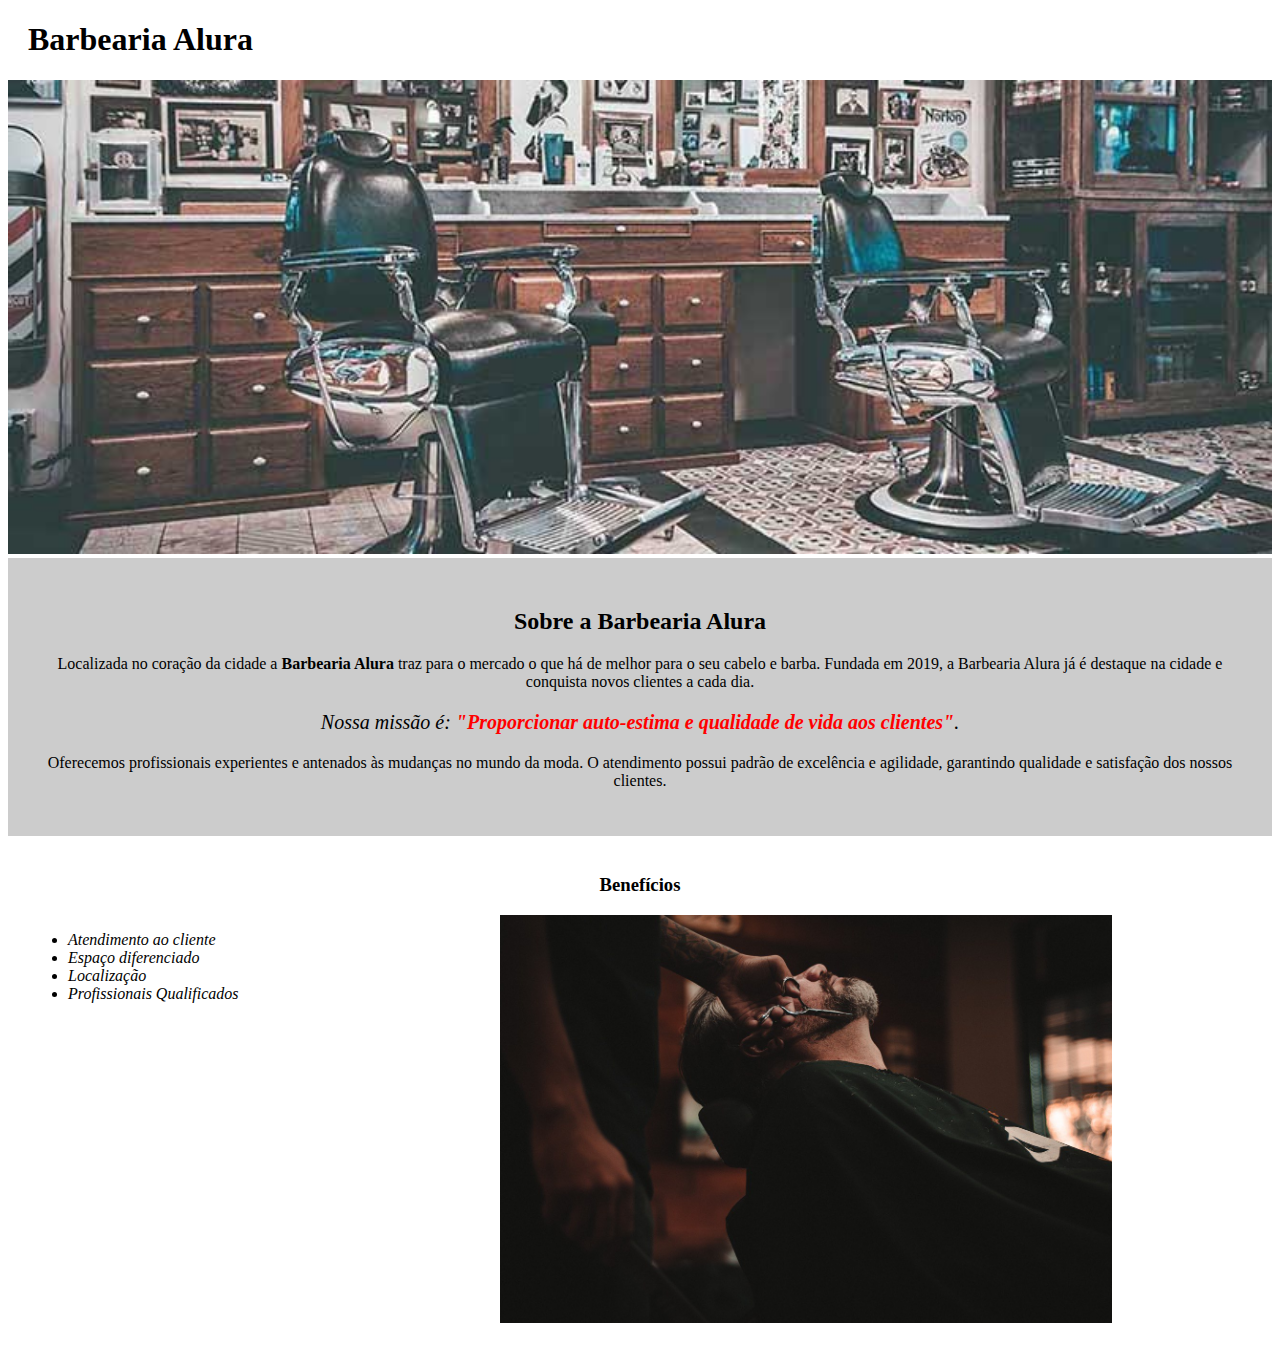
<file: index.html>
<!DOCTYPE html>
<html lang="pt-br">
    <head>
        <meta charset="UTF-8">
        <title>Barbearia Alura</title>
        <link rel="stylesheet" href="style.css">
    </head>
    <body>
        <header>  
            <h1 class="titulo-principal">Barbearia Alura</h1>
        </header>

        <img id="banner" src="banner.jpg">

        <div class="principal">
            <h2 class="titulo-centralizado">Sobre a Barbearia Alura</h2>

            <p>Localizada no coração da cidade a <strong>Barbearia Alura</strong> traz para o mercado o que há de melhor para o seu cabelo e barba. Fundada em 2019, a Barbearia Alura já é destaque na cidade e conquista novos clientes a cada dia.</p>
        
            <p id="missao"><em>Nossa missão é: <strong>"Proporcionar auto-estima e qualidade de vida aos clientes"</strong>.</em></p>
        
            <p>Oferecemos profissionais experientes e antenados às mudanças no mundo da moda. O atendimento possui padrão de excelência e agilidade, garantindo qualidade e satisfação dos nossos clientes.</p>            
        </div>
         <div class="beneficios">
            <h3 class="titulo-centralizado">Benefícios</h3>

            <ul>
                <li class="itens">Atendimento ao cliente</li>
                <li class="itens">Espaço diferenciado</li>
                <li class="itens">Localização </li>
                <li class="itens">Profissionais Qualificados</li>
            </ul>
            <img id="imgbeneficios" src="beneficios.jpg">
         </div>
    </body>    
</html>
</file>
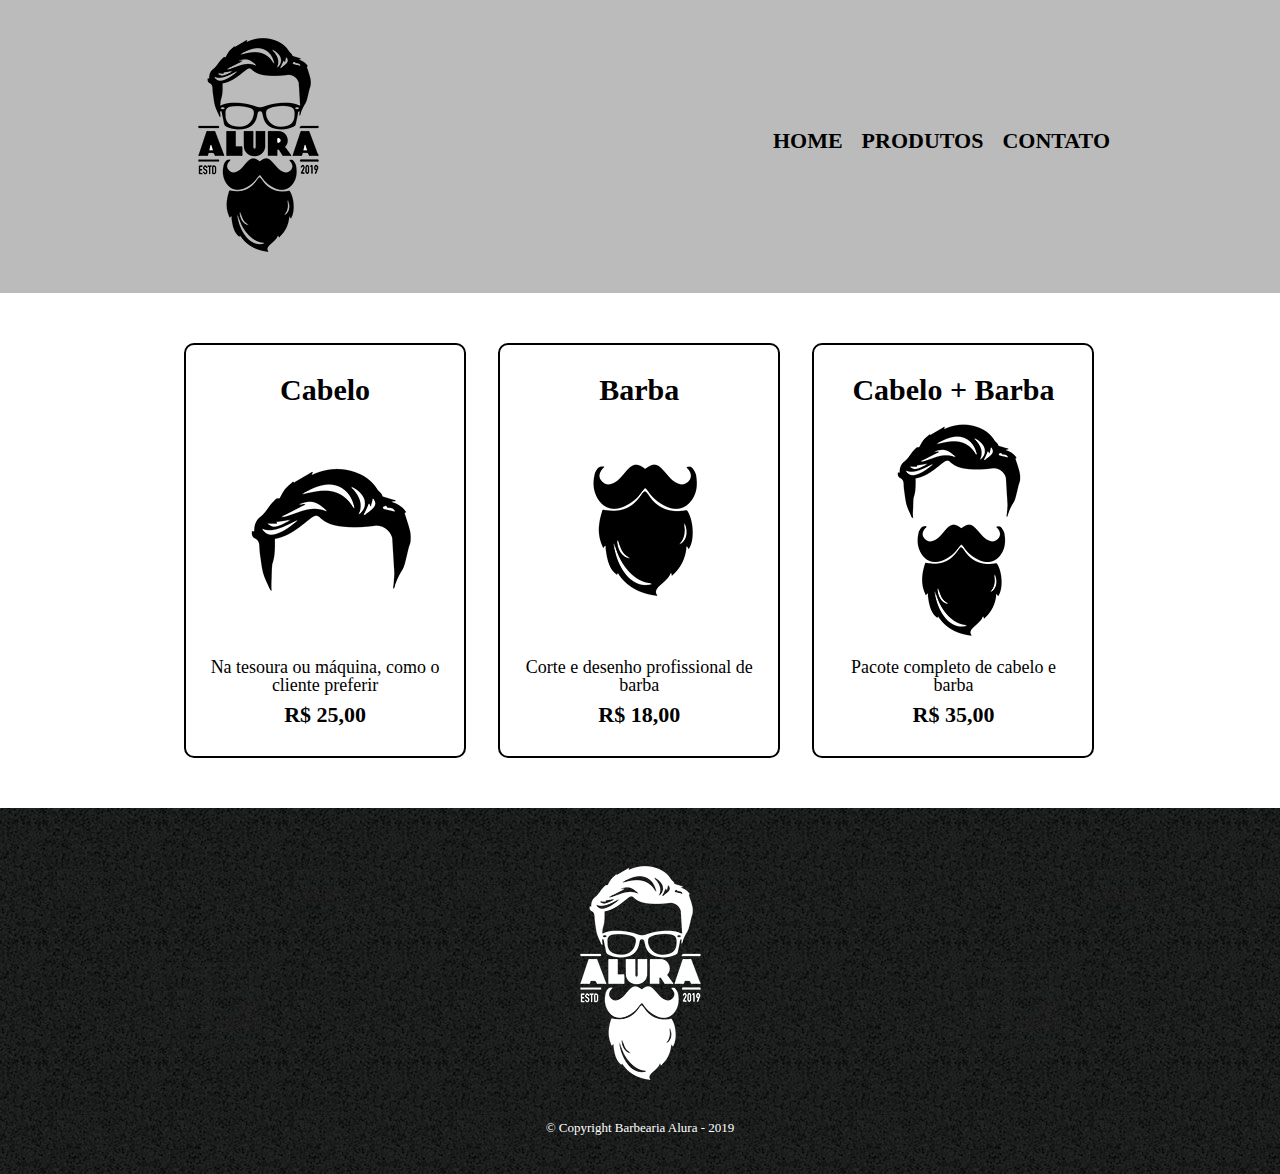
<file: produtos.html>
<!DOCTYPE html>
<html>
    <head>
        <meta charset="UTF-8">
        <title>Produtos - Barbearia Alura</title>
        <link rel="stylesheet" href="reset.css">
        <link rel="stylesheet" href="produtos.css">
    </head>
    <body>
        <header>
          <div class="caixa">  
            <h1><img src="logo.png"></h1>
          
            <nav>
                <ul>
                    <li><a href="index.html">Home</a></li>
                    <li><a href="produtos.html">Produtos</a></li>
                    <li><a href="contato.html">Contato</a></li>
                </ul>
            </nav>
          </div>
        </header>
        <main>
            <ul class="produtos">
                <li>
                    <h2>Cabelo</h2>
                    <img src="cabelo.jpg">
                    <p class="produto-descricao">Na tesoura ou máquina, como o cliente preferir</p>
                    <p class="produto-preco">R$ 25,00</p>
                </li>
                <li>
                    <h2>Barba</h2>
                    <img src="barba.jpg">
                    <p class="produto-descricao">Corte e desenho profissional de barba</p>
                    <p class="produto-preco">R$ 18,00</p>
                </li>
                <li>
                    <h2>Cabelo + Barba</h2>
                    <img src="cabelo+barba.jpg">
                    <p class="produto-descricao">Pacote completo de cabelo e barba</p>
                    <p class="produto-preco">R$ 35,00</p>
                </li>
            </ul> 
        </main>  
        <footer>
            <img src="logo-branco.png">
            <p class="copyright">&copy; Copyright Barbearia Alura - 2019</p>
        </footer>                
    </body>
  
</html>
</file>
<file: style.css>
body{
  
}

#banner{
    width: 100%;
}

.principal{
    background: #CCCCCC; 
    padding: 30px;
}

.titulo-principal{
    padding-left: 20px;
}

.titulo-centralizado{
    text-align: center;
}


p{
    text-align: center;
}

#missao{
  font-size: 20px;
}

em strong{
  color: #FF0000;
}

.itens{
    font-style: italic;
}

.beneficios{
    background: #FFFFFF;
    padding: 20px;
}

h2{
    text-align: center;
}

ul{
    display: inline-block; /*ocupa só o tamanho do seu conteúdo, com isso aparece img ao lado*/
    vertical-align: top;
    width: 20%;
    margin-right: 15%;
}

#imgbeneficios{
    width: 50%;
}


/*  CORES
Hexadecimal = 0123456789ABCDEF 
RGB = Red Green Blue

# __ __ __ __ __ __
 
0 = ausência de cor
F = Máximo

VERMELHO
#FF0000

DICIONARIO RGB
 0,1,2,3,4.....255

 0 = ausência de cor
 255 = Máximo

 rgb(Red, Green, Blue)

 rgb(0,0,255) = azul




*/
</file>
<file: produtos.css>
header {
    background: #BBBBBB;
    padding: 20px 0;
}

.caixa {
    position: relative;
    width: 940px;
    margin: 0 auto;
}

nav {
    position: absolute;
    top: 110px;
    right: 0;
}

nav li {
    display: inline;
    margin: 0 0 0 15px;
}

nav a {
    text-transform: uppercase;
    color: #000000;
    font-weight: bold;
    font-size: 22px;
    text-decoration: none;
}

.produtos {
    width: 940px;
    margin: 0 auto;
    padding: 50px 0;
}

.produtos li {
    display: inline-block;
    text-align: center;
    width: 30%;
    vertical-align: top;
    margin: 0 1.5%;
    padding: 30px 20px;
    box-sizing: border-box;
    border: 2px solid #000000;
    border-radius: 10px;
}

.produtos h2 {
    font-size: 30px;
    font-weight: bold;
}

.produto-descricao {
    font-size: 18px;
}

.produto-preco {
    font-size: 22px;
    font-weight: bold;
    margin-top: 10px;
}

nav a:hover {
    color: #C78C19;
    text-decoration: underline;
}

.produtos li:hover {
    border-color: #C78C19;
}

.produtos li:active {
    border-color: #088C19;    
}

.produtos li:hover h2 {
    font-size: 34px;
}


footer {
    text-align: center;
    background: url("bg.jpg");
    padding: 40px 0;
}

.copyright {
    color: #FFFFFF;
    font-size: 13px;
    margin: 20px 0 0;
}
</file>
